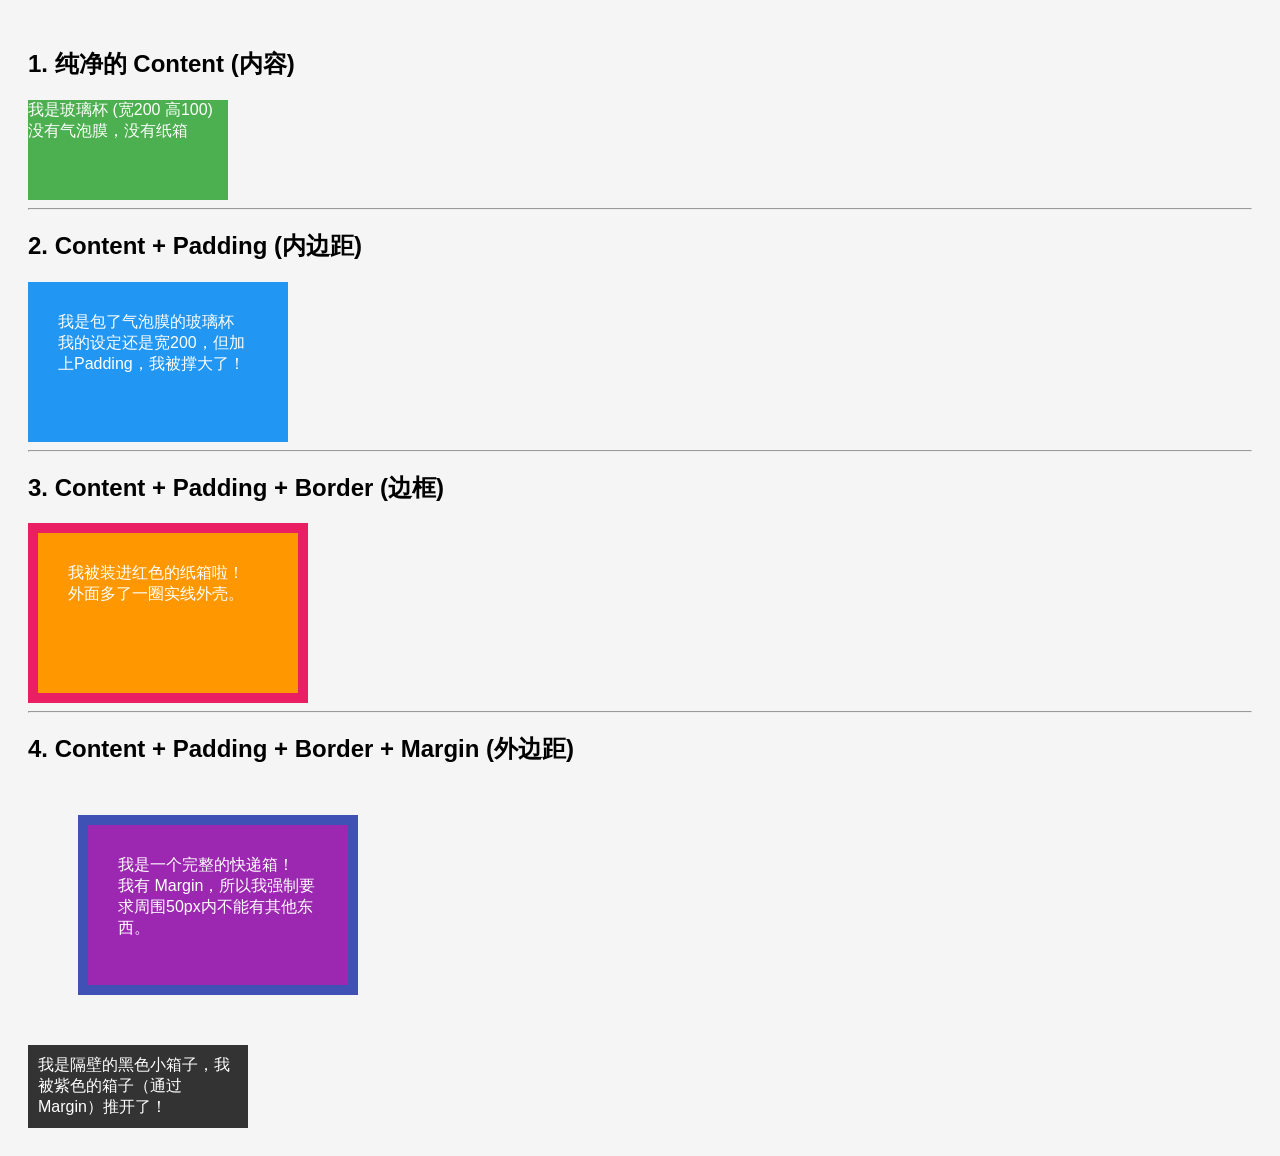
<file: index.html>
<!DOCTYPE html>
<html lang="zh-CN">
<head>
<meta charset="UTF-8">
<title>我的 CSS 盒子模型实验</title>
<style>
  body {
    background-color: #f5f5f5; /* 浅灰色的页面背景，方便你看清白色的盒子 */
    padding: 20px;
    font-family: sans-serif;
  }

  /* --- 实验 1：只有内容 --- */
  .step-1 {
    background-color: #4CAF50; /* 绿色背景：代表玻璃杯 */
    color: white;
    width: 200px;
    height: 100px;
  }

  /* --- 实验 2：加入 Padding（内边距） --- */
  .step-2 {
    background-color: #2196F3; /* 蓝色背景 */
    color: white;
    width: 200px;
    height: 100px;
    
    /* 🧪 动手试：把 30px 改成 60px，看看蓝色区域怎么变大！ */
    padding: 30px; 
  }

  /* --- 实验 3：加入 Border（边框） --- */
  .step-3 {
    background-color: #FF9800; /* 橙色背景 */
    color: white;
    width: 200px;
    height: 100px;
    padding: 30px;

    /* 🧪 动手试：把 10px 改成 20px，或者把 solid 改成 dashed（虚线） */
    border: 10px solid #E91E63; 
  }

  /* --- 实验 4：加入 Margin（外边距） --- */
  .step-4 {
    background-color: #9C27B0; /* 紫色背景 */
    color: white;
    width: 200px;
    height: 100px;
    padding: 30px;
    border: 10px solid #3F51B5;

    /* 🧪 动手试：把 50px 改成 100px，看看它怎么把下面的黑盒子往下推！ */
    margin: 50px; 
  }

  /* 用于对比的隔壁邻居盒子 */
  .neighbor {
    background-color: #333; 
    color: white;
    width: 200px;
    padding: 10px;
  }
</style>
</head>
<body>

  <h2>1. 纯净的 Content (内容)</h2>
  <div class="step-1">
    我是玻璃杯 (宽200 高100)<br>
    没有气泡膜，没有纸箱
  </div>
  <hr>

  <h2>2. Content + Padding (内边距)</h2>
  <div class="step-2">
    我是包了气泡膜的玻璃杯<br>
    我的设定还是宽200，但加上Padding，我被撑大了！
  </div>
  <hr>

  <h2>3. Content + Padding + Border (边框)</h2>
  <div class="step-3">
    我被装进红色的纸箱啦！<br>
    外面多了一圈实线外壳。
  </div>
  <hr>

  <h2>4. Content + Padding + Border + Margin (外边距)</h2>
  <div class="step-4">
    我是一个完整的快递箱！<br>
    我有 Margin，所以我强制要求周围50px内不能有其他东西。
  </div>

  <div class="neighbor">
    我是隔壁的黑色小箱子，我被紫色的箱子（通过Margin）推开了！
  </div>

</body>
</html>
</file>
